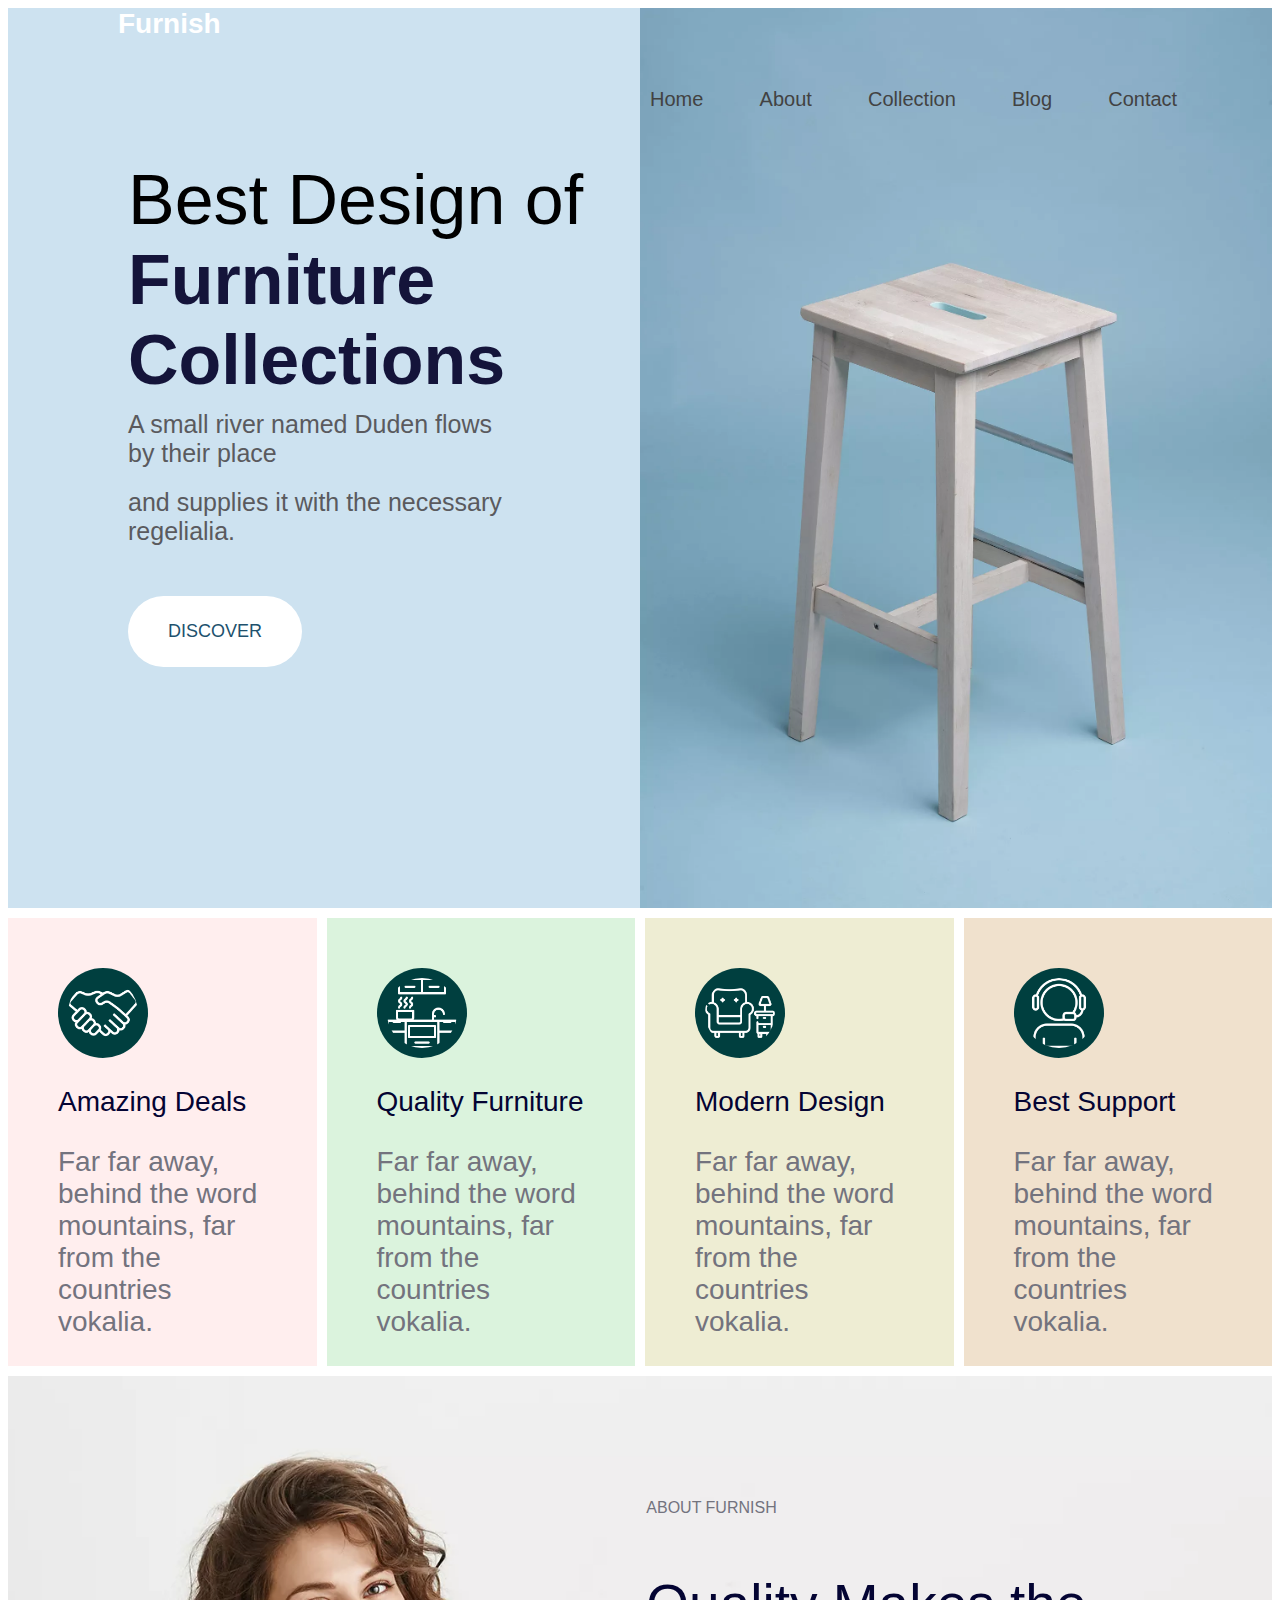
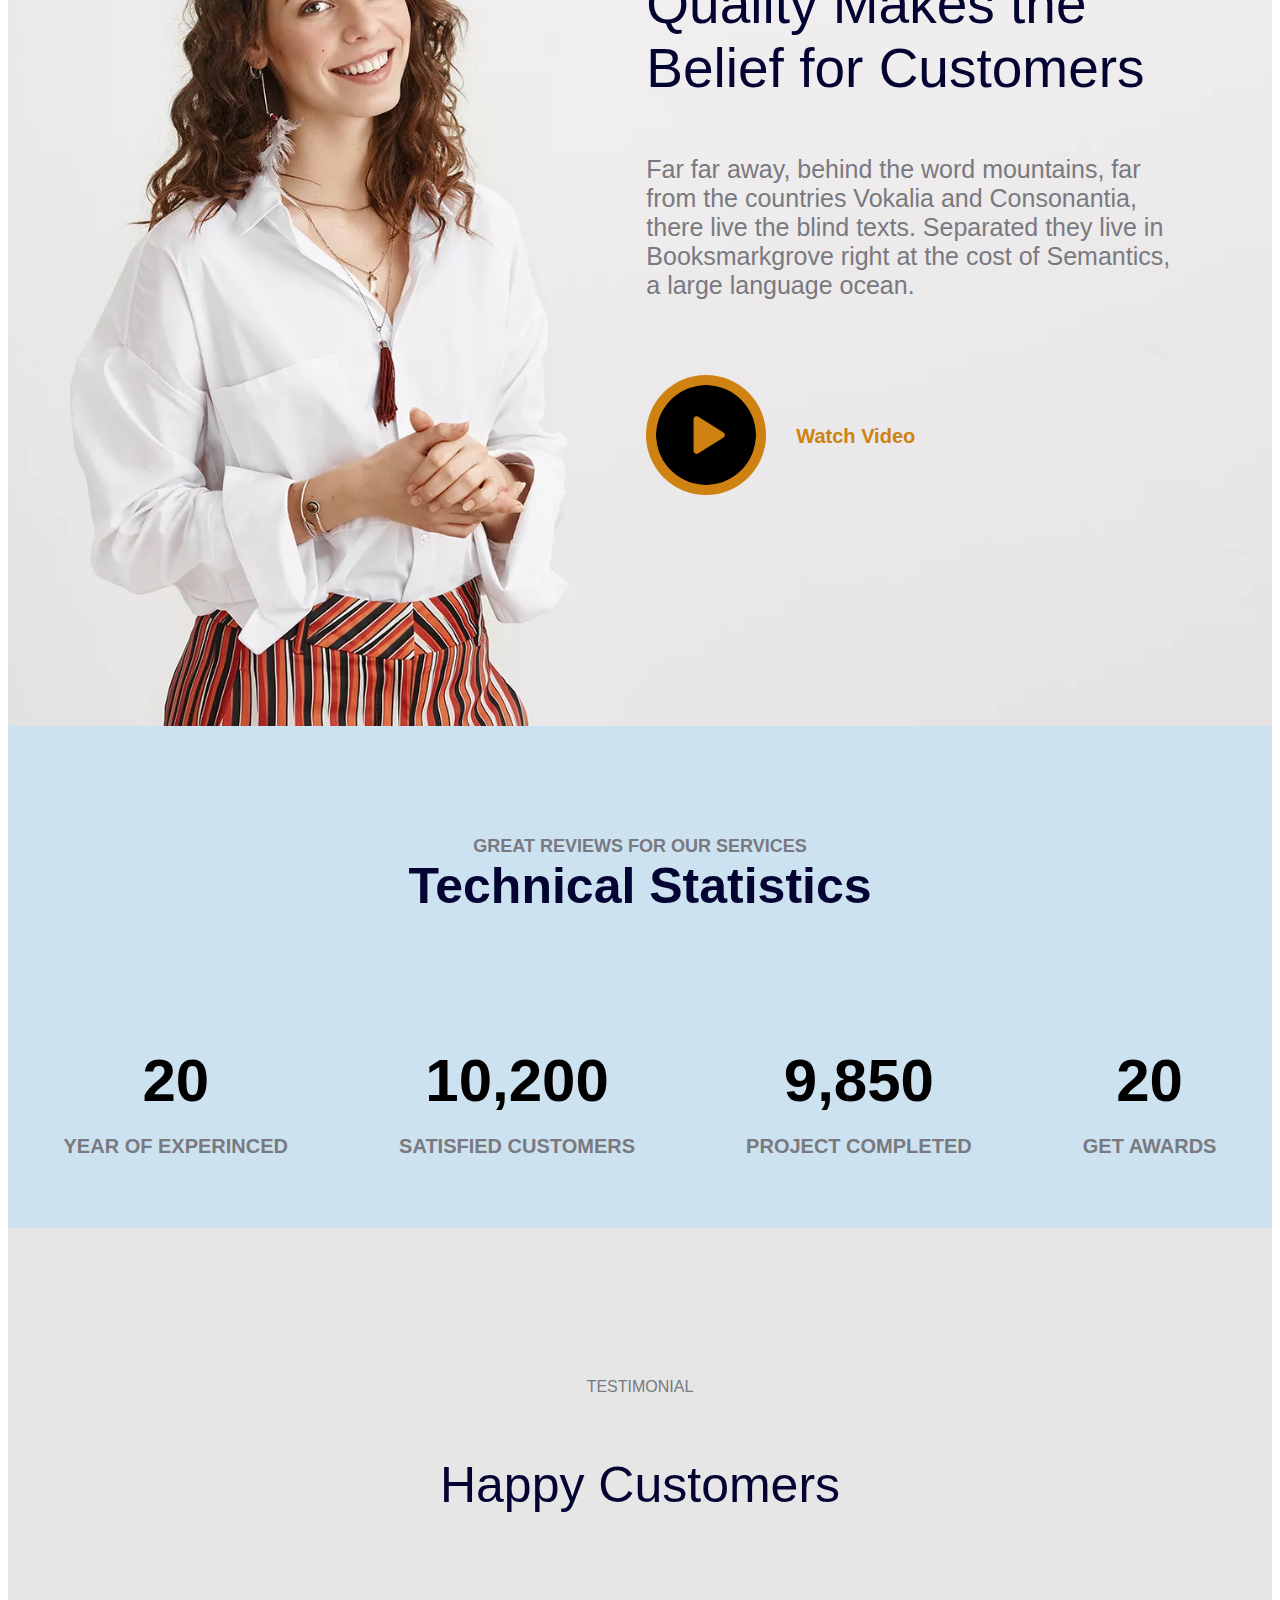
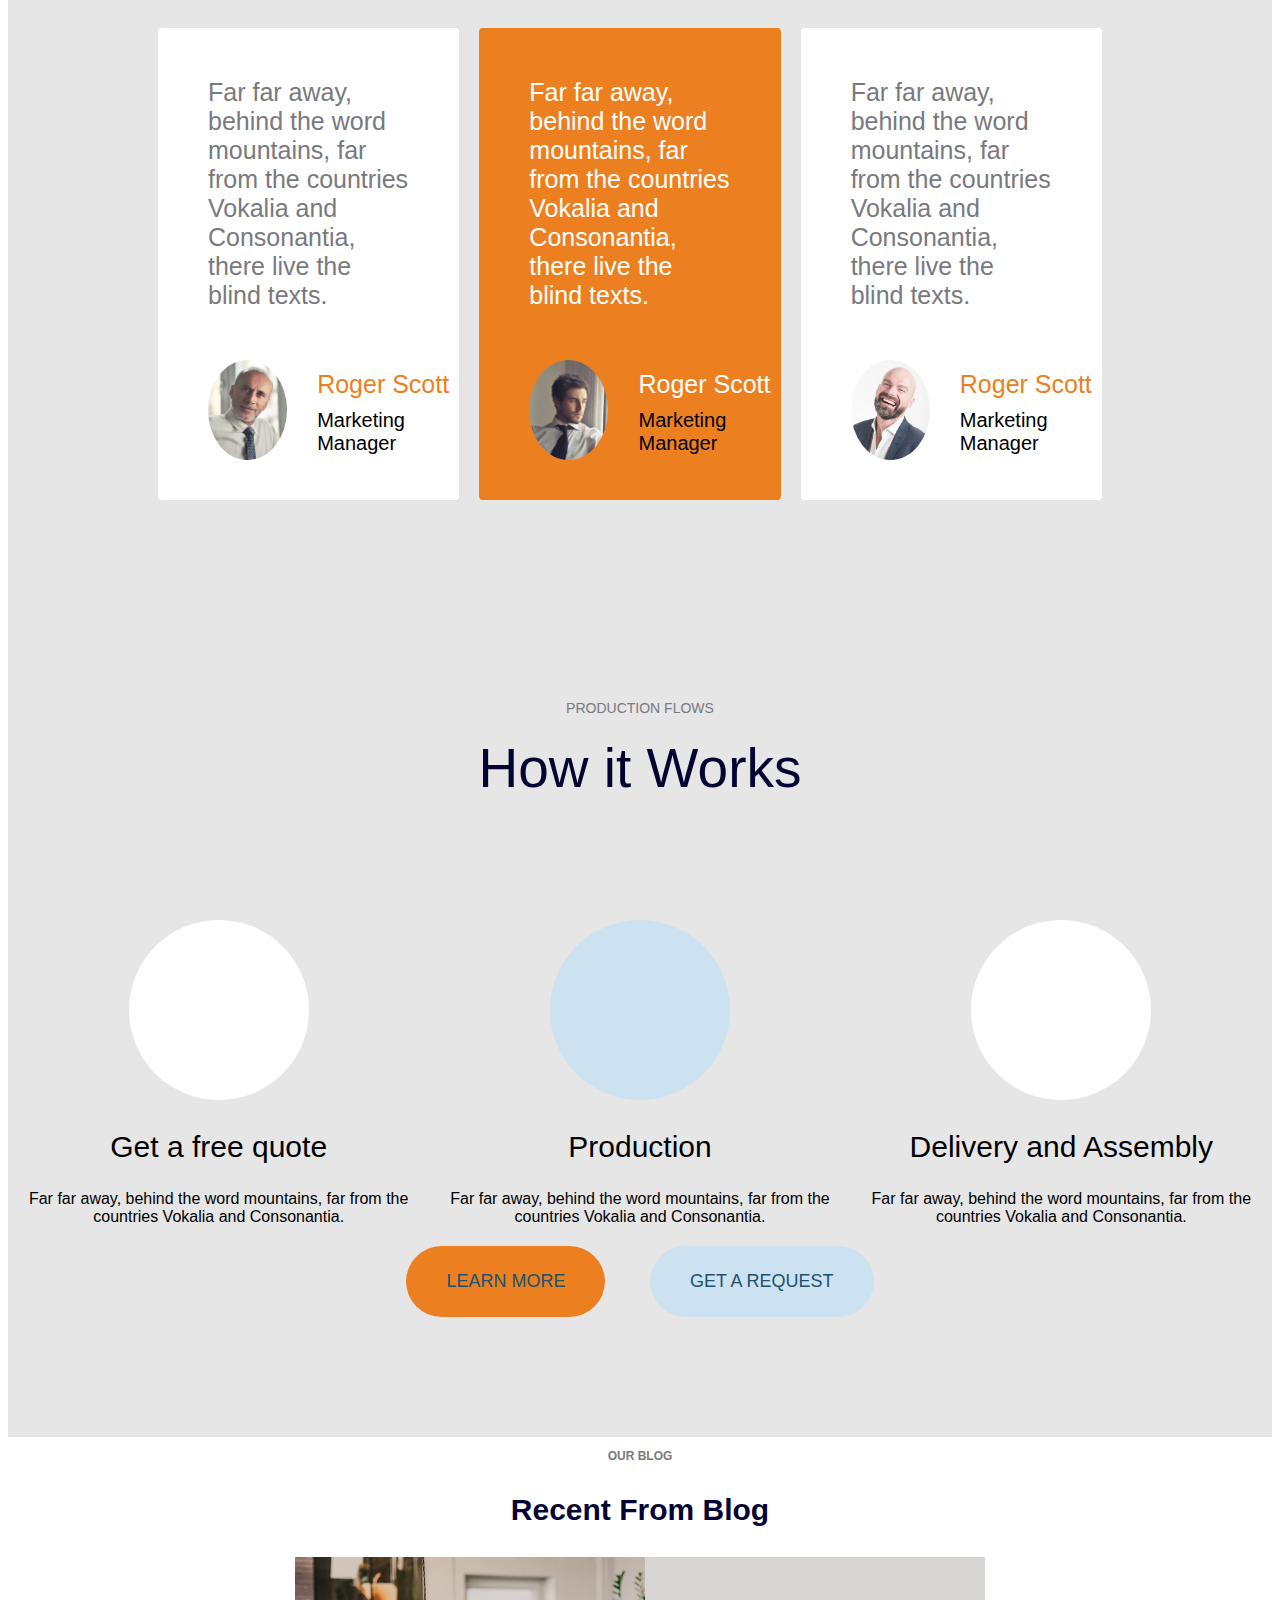
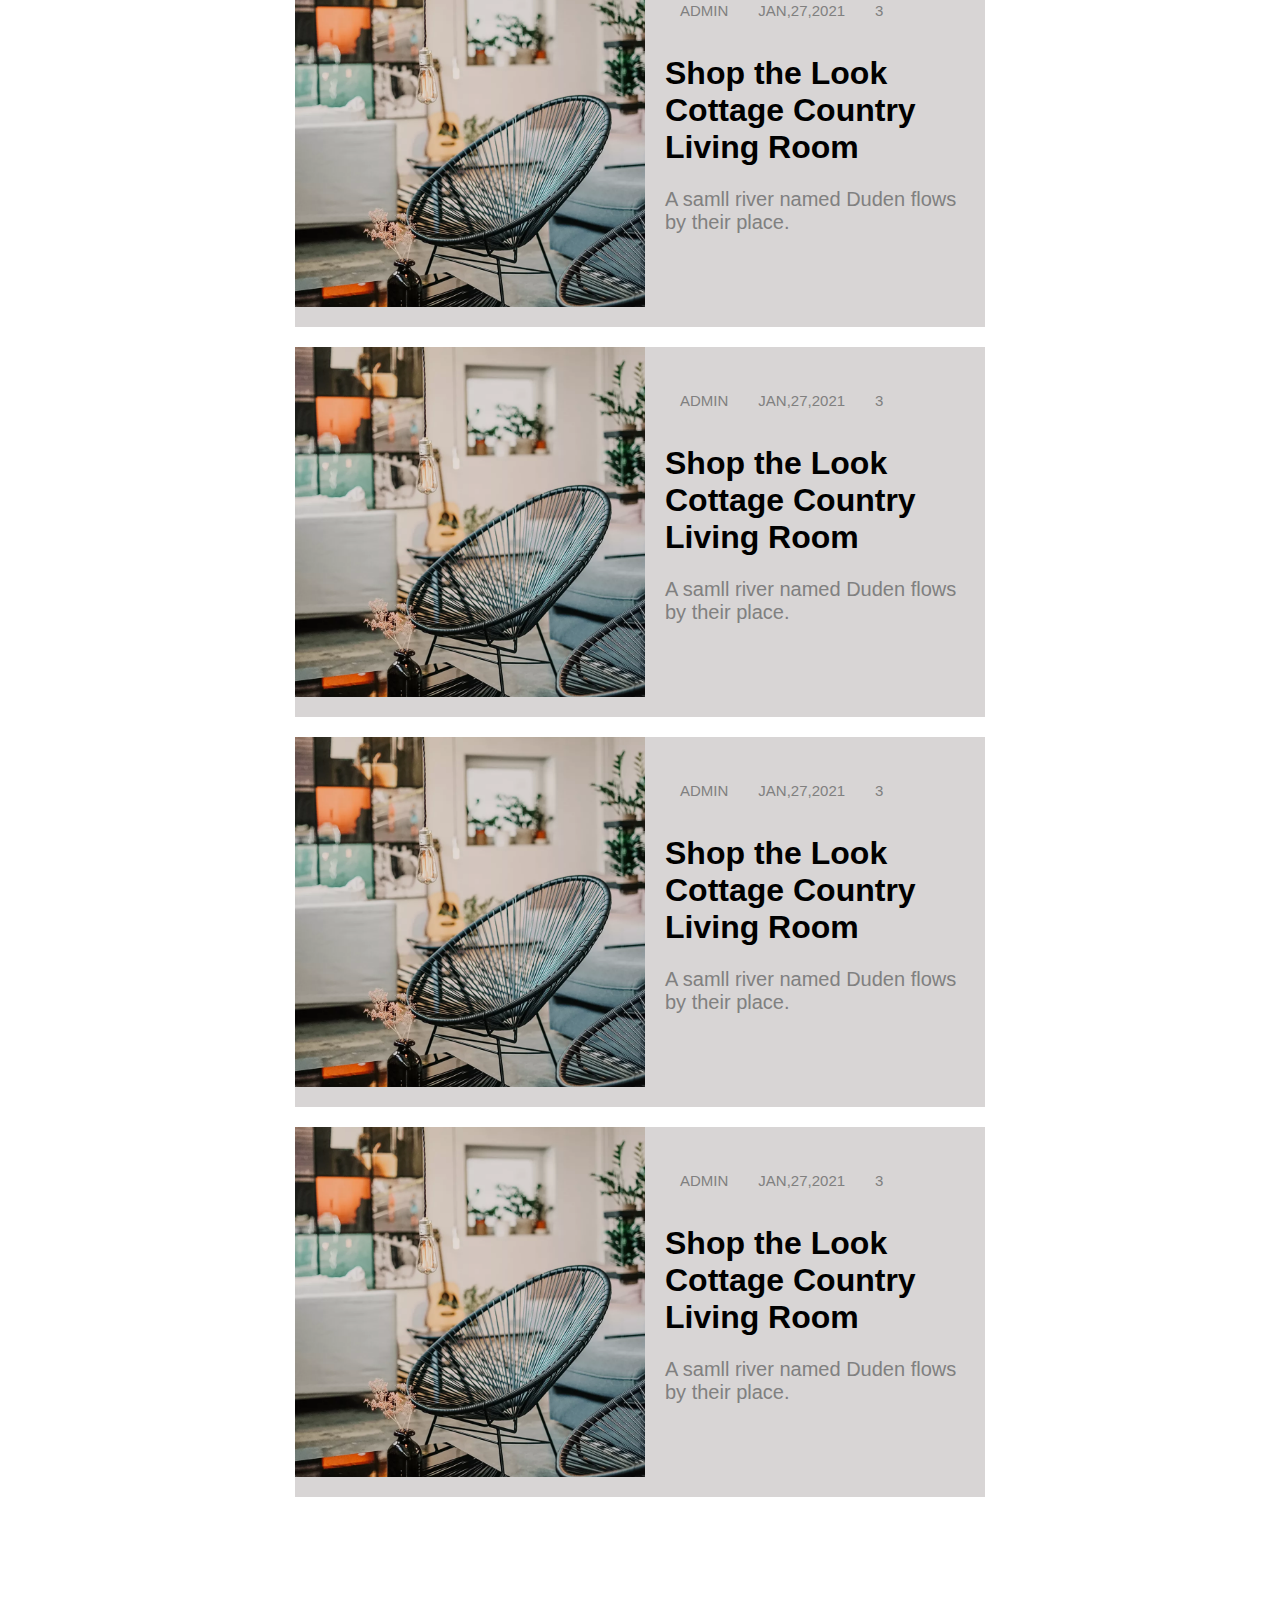
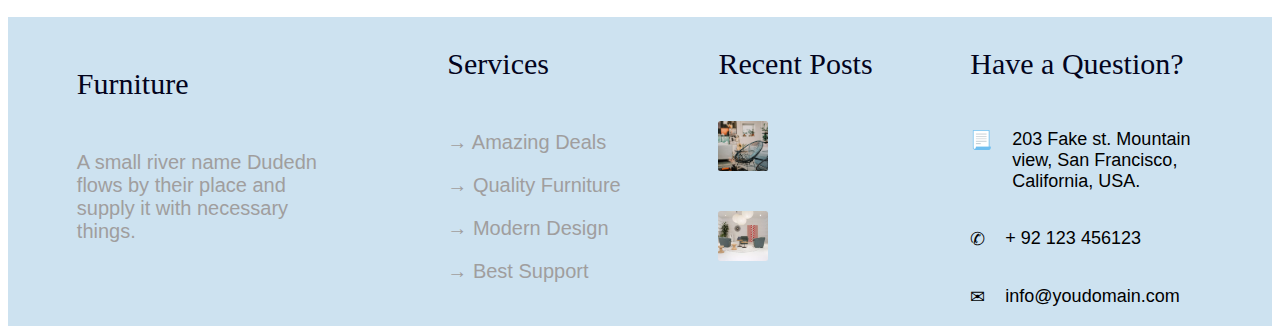
<file: index.html>
<!DOCTYPE html>
<html>
<head>
<title>UI Assignment</title>
<!-- <meta name="viewport" content="width=device-width, initial-scale=1"> -->
<!-- <link rel="stylesheet" href="/home/dev/Desktop/Training work/UI Task/Task/syntax.css"> -->
<link rel="stylesheet" href="https://pro.fontawesome.com/releases/v5.10.0/css/all.css" 
integrity="sha384-AYmEC3Yw5cVb3ZcuHtOA93w35dYTsvhLPVnYs9eStHfGJvOvKxVfELGroGkvsg+p" crossorigin="anonymous"/>

<style>
    /* *{
    margin: 0px;
    padding: 0px;
} */

body{
    font-family: "Poppins", Arial, sans-serif;
    font-size: 16px;
    overflow-x: hidden;
}

.header{
    display: flex;
    height: 900px;
    justify-content: space-evenly;
}

.leftside{
    flex:50%;
    background-color:rgb(205, 226, 240);
}

.rightside{
    flex:50%;
    background-image: url("xbg_2.webp");
    background-size: cover;
    background-repeat: no-repeat;
    background-position:center;
    justify-content: space-between;
    height:auto;
}

.topbar{
    display: flex;
    color:white;
    font-size: 28px;
    font-family:-apple-system, BlinkMacSystemFont, 'Segoe UI', Roboto, Oxygen, Ubuntu, Cantarell, 'Open Sans', 'Helvetica Neue', sans-serif;
    font-weight:bold;
    background-color: none;
    justify-content: space-between;
    /* margin-top: 80px; */
    padding-left: 110px;
}

.leftside1{
    color:color: rgb(32, 81, 109);;
    margin-top: 120px;
    padding-left: 120px;
    font-size: 70px;
    font-family:-apple-system, BlinkMacSystemFont, 'Segoe UI', Roboto, Oxygen, Ubuntu, Cantarell, 'Open Sans', 'Helvetica Neue', sans-serif;
    background-color: none;
}

.leftside2{
    color: rgb(20, 20, 58);
    padding-left: 120px;
    font-size: 70px;
    font-family:-apple-system, BlinkMacSystemFont, 'Segoe UI', Roboto, Oxygen, Ubuntu, Cantarell, 'Open Sans', 'Helvetica Neue', sans-serif;
    font-weight: bold;
    background-color: none;
}

.leftside3{
    color: rgb(90, 90, 94);
    padding: 10px 120px;
    font-size: 25px;
    font-family:-apple-system, BlinkMacSystemFont, 'Segoe UI', Roboto, Oxygen, Ubuntu, Cantarell, 'Open Sans', 'Helvetica Neue', sans-serif;
    background-color: none;
}

.leftside4{
    color: rgb(90, 90, 94);
    padding: 10px 120px;
    font-size: 25px;
    font-family:-apple-system, BlinkMacSystemFont, 'Segoe UI', Roboto, Oxygen, Ubuntu, Cantarell, 'Open Sans', 'Helvetica Neue', sans-serif;
    background-color: none;
}

.discover{
    background-color: rgb(255, 255, 255);
    border: none;
    font-size: 18px;
    color: rgb(32, 81, 109);
    padding: 25px 40px;
    text-align: center;
    text-decoration: none;
    display: inline-block;
    margin: 40px 120px;
    cursor: pointer;
    border-radius: 160px;
}

.items{
    display: flex;
    justify-content: space-between;
}

.items a{
    text-decoration: none;
    font-size: 20px;
    font-family:-apple-system, BlinkMacSystemFont, 'Segoe UI', Roboto, Oxygen, Ubuntu, Cantarell, 'Open Sans', 'Helvetica Neue', sans-serif ;
    color: rgb(66, 66, 66);
    padding-left: 10px;
    margin-top: 80px;
    
}

.lastitem{
    padding-right: 15%;
}

.menu{
    display: none;
    color: white;

}

.afterheader{
    display: flex;
    height:auto;
    justify-content: space-between;
}

.block1{
    flex:25%;
    margin-top: 10px;
    margin-right: 5px;
    margin-bottom: 10px;
    background-color: rgb(255, 238, 238);
}

.block2{
    flex:25%;
    margin-top: 10px;
    margin-left: 5px;
    margin-right: 5px;
    margin-bottom: 10px;
    background-color: rgb(219, 243, 221);
}

.block3{
    flex:25%;
    margin-top: 10px;
    margin-left: 5px;
    margin-right: 5px;
    margin-bottom: 10px;
    background-color: rgb(238, 237, 211);
}

.block4{
    flex:25%;
    margin-top: 10px;
    margin-left: 5px;
    margin-bottom: 10px;
    background-color: rgb(240, 225, 205);
}

.icon1{
    background: #ffc0c0;
    filter:invert(1);
    width: 70px;
    height: 70px;
    margin-top: 50px;
    margin-left: 50px;
    border-radius: 50%;
    text-align: center;
    line-height: 100px;
    vertical-align: middle;
    padding: 10px; 
}

.icon2{
    background: #ffc0c0;
    filter:invert(1);
    width: 70px;
    height: 70px;
    margin-top: 50px;
    margin-left: 50px;
    border-radius: 50%;
    text-align: center;
    line-height: 100px;
    vertical-align: middle;
    padding: 10px; 
}

.icon3{
    background: #ffc0c0;
    filter:invert(1);
    width: 70px;
    height: 70px;
    margin-top: 50px;
    margin-left: 50px;
    border-radius: 50%;
    text-align: center;
    line-height: 100px;
    vertical-align: middle;
    padding: 10px; 
}

.icon4{
    background: #ffc0c0;
    filter:invert(1);
    width: 70px;
    height: 70px;
    margin-top: 50px;
    margin-left: 50px;
    border-radius: 50%;
    text-align: center;
    line-height: 100px;
    vertical-align: middle;
    padding: 10px; 
}

.blockheadings{
    color: rgb(4, 4, 51);
    padding-left: 50px;
    font-size: 28px;
    font-family:'Franklin Gothic Medium', 'Arial Narrow', Arial, sans-serif;
    background-color: none;
}

.blockdescription{
    color: rgb(115, 115, 126);
    padding-left: 50px;
    padding-right: 50px;
    font-size: 28px;
    font-family:'Franklin Gothic Medium', 'Arial Narrow', Arial, sans-serif;
    background-color: none;
}

.videosection{
    height: 950px;
    background-image: url("xbg_4.webp");
    background-size: cover;
    background-repeat: no-repeat;
    background-position:center;
}

.videosectiontext{
    float: right;
    margin-left: 50.5%;
    margin-top: 8.5%;
    padding-right: 8%;
    font-weight: 450;
}

.vstext1{
    color: rgb(115, 115, 126);
    font-size: 16px;
    font-family: -apple-system, BlinkMacSystemFont, 'Segoe UI', Roboto, Oxygen, Ubuntu, Cantarell, 'Open Sans', 'Helvetica Neue', sans-serif;
    background-color: none;
}

.vstext2{
    color: rgb(4, 4, 51);
    font-size: 55px;
    font-family:-apple-system, BlinkMacSystemFont, 'Segoe UI', Roboto, Oxygen, Ubuntu, Cantarell, 'Open Sans', 'Helvetica Neue', sans-serif;
    background-color: none;
}

.vstext3{
    color: rgb(121, 121, 128);
    font-size: 25px;
    font-family:-apple-system, BlinkMacSystemFont, 'Segoe UI', Roboto, Oxygen, Ubuntu, Cantarell, 'Open Sans', 'Helvetica Neue', sans-serif;
    background-color: none;
}

.iconandtext{
    display: flex;
}

.playicon{
    background: #ce8211;
    width: 100px;
    height: 100px;
    margin-top: 50px;
    border-radius: 50%;
    text-align: center;
    line-height: 100px;
    vertical-align: middle;
    padding: 10px;
}

.textafterplay{
    margin-left:30px;
    margin-top: 100px;
    text-align: right;
    font-size: 20px;
    font-weight: bold;
    color: #ce8211;
}

.reviewsection{
    background-color: rgb(205, 226, 240);
    height: 200px;
    font-weight: bold;
}

.topreviewtext1{
    color: rgb(121, 121, 128);
    text-align: center;
    padding-top: 110px;
    margin: 0px;
    font-size: 18px;
    font-family: -apple-system, BlinkMacSystemFont, 'Segoe UI', Roboto, Oxygen, Ubuntu, Cantarell, 'Open Sans', 'Helvetica Neue', sans-serif;
}

.topreviewtext2{
    color: rgb(4, 4, 51);
    text-align: center;
    margin-top: 0px;
    padding-bottom: 20px;
    font-size: 50px;
    font-family: -apple-system, BlinkMacSystemFont, 'Segoe UI', Roboto, Oxygen, Ubuntu, Cantarell, 'Open Sans', 'Helvetica Neue', sans-serif;
}

.statistics
{
    background-color: rgb(205, 226, 240);
    display: flex;
    height:auto;
    font-weight: bold;
    justify-content: space-around;
}

.stat1,.stat2,.stat3,.stat4{
    height:auto;
}

.statnum{
    padding-top: 60px;
    text-align: center;
    font-size: 60px;
    margin-bottom: 0px;
}

.stattext{
    color:rgb(121, 121, 128);
    text-align: center;
    font-size: 20px;
    padding-bottom: 50px;
}
    
.testimonials{
    background-color: rgb(230, 230, 230);
    height: 300px;
}

.testimonials1{
    text-align: center;
    font-size: 16px;
    padding-top: 150px;
    margin: 0px;
    color: rgb(121, 121, 128);
}

.testimonials2{
    text-align: center;
    font-size: 50px;
    padding-top: 10px;
    color: rgb(4, 4, 51)
}

.customersreview{
    display: flex;
    background-color: rgb(230, 230, 230);
    height: auto;   
    justify-content: space-evenly;
}

.customersreview1{
    height: auto;
    margin-top: 100px;
    margin-left: 150px;
    margin-bottom: 200px;
    margin-right: 20px;
    background-color: white;
    border-radius: 1%;
}

.customersreview2{
    height: auto;
    margin-top: 100px;
    margin-right: 20px;
    margin-bottom: 200px;
    background-color:rgb(236, 128, 33);
    border-radius: 1%;
}

.customersreview3{
    height: auto;
    margin-top: 100px;
    margin-right: 170px;
    margin-bottom: 200px;
    background-color: white;
    border-radius: 1%;
}

.customertext1{
    margin: 50px;
    font-size: 25px;
    color:rgb(121, 121, 128)

}

.customertext2{
    margin: 50px;
    font-size: 25px;
    color:rgb(255, 255, 255)

}

.customertext3{
    margin: 50px;
    font-size: 25px;
    color:rgb(121, 121, 128)

}

.reference1{
    display:flex;
    height:auto;
    margin-bottom: 20px;
    justify-content: space-around;
}

.reference2{
    display:flex;
    height:auto;
    margin-bottom: 20px;
    justify-content: space-around;
}

.reference3{
    display:flex;
    height:auto;
    margin-bottom: 20px;
    justify-content: space-around;
}

.referenceimg1{
    width:100px;
    height: 100px;
    border-radius: 50%;
    background-image: url("xperson_3.webp");
    background-size: cover;
    background-repeat: no-repeat;
    background-position:center;
    margin-left: 50px;
    margin-bottom: 20px;
}
.referenceimg2{
    width:100px;
    height: 100px;
    border-radius: 50%;
    background-image: url("xperson_4.webp");
    background-size: cover;
    background-repeat: no-repeat;
    background-position:center;
    margin-left: 50px;
    margin-bottom: 20px;
}

.referenceimg3{
    width:100px;
    height: 100px;
    border-radius: 50%;
    background-image: url("xperson_2.webp");
    background-size: cover;
    background-repeat: no-repeat;
    background-position:center;
    margin-left: 50px;
    margin-bottom: 20px;
}

.referencetext1{
    padding-left: 20px;
}

.referencetext2{
    padding-left: 20px;
}

.referencetext3{
    padding-left: 20px;
}

.referencename1{
    color:rgb(236, 128, 33);
    font-size: 25px;
    margin:10px;
}

.referencename2{
    color:rgb(252, 252, 252);
    font-size: 25px;
    margin:10px;
}

.referencename3{
    color:rgb(236, 128, 33);
    font-size: 25px;
    margin:10px;
}

.referenceposition1{
    color: black;
    font-size: 20px;
    margin:10px;
}

.referenceposition2{
    color: black;
    font-size: 20px;
    margin:10px;
}

.referenceposition3{
    color: black;
    font-size: 20px;
    margin:10px;
}

.workflow{
    background-color: rgb(230, 230, 230);
    height: auto;
    margin:unset;
    padding-bottom: 100px;
}

.workflowtext1{
    color: rgb(121, 121, 128);
    font-size: 14px;
    text-align: center;
    margin:unset;
}

.workflowtext2{
    color: rgb(4, 4, 51);
    font-size: 55px;
    text-align: center;
    padding-top: 20px;
    margin:unset;
}

.workflowsteps{
    display: flex;
    height: auto;
    padding-top: 100px;
    margin: 0px;
    justify-content:space-around;   
}

.workflowsteps1{
    height: auto;
    padding-top: 20px;
}

.workflowsteps2{
    padding-top: 20px;
    height: auto;
}

.workflowsteps3{
    padding-top: 20px;
    height: auto;
}

.workflowsteps1img{
    width:180px;
    height: 180px;
    font-size: 80px;
    color: orange;
    text-align: center;
    line-height: 180px;
    border-radius: 50%;
    background-color: white;
    margin: 0% auto;
}

/* .dashes1{
    padding-top: 65px;
} */

.workflowsteps2img{
    width:180px;
    height: 180px;
    font-size: 80px;
    color:black;
    text-align: center;
    line-height: 180px;
    border-radius: 50%;
    margin: 0% auto;
    background-color: rgb(205, 226, 240);
}

.workflowsteps3img{
    width:180px;
    height: 180px;
    font-size: 80px;
    color: orange;
    text-align: center;
    line-height: 180px;
    border-radius: 50%;
    margin: 0% auto;
    background-color: white;
}

.afterflowheading{
    text-align: center;
    font-size: 30px;
    padding-top: 30px;
    margin:0px;
    height: 60px;
    
}

.afterflowtext{
    margin:0% auto;
    text-align: center;
    max-width: 450px;
}

.afterflowbuttonsection{
    text-align: center;
}

.afterflowbutton1{
    background-color: rgb(236, 128, 33);
    border: none;
    font-size: 18px;
    color: rgb(32, 81, 109);
    padding: 25px 40px;
    text-align: center;
    text-decoration: none;
    display: inline-block;
    margin: 20px;
    cursor: pointer;
    border-radius: 160px;
}

.afterflowbutton2{
    background-color: rgb(205, 226, 240);
    border: none;
    font-size: 18px;
    color: rgb(32, 81, 109);
    padding: 25px 40px;
    text-align: center;
    text-decoration: none;
    display: inline-block;
    margin:20px;
    cursor: pointer;
    border-radius: 160px;
}

.blog{
    background-color: rgb(255, 253, 253);
    height: auto;
    margin:unset;
    padding-bottom: 100px;
    background-color: white;
}

.blogheading{
    font-size: 12px;
    text-align: center;
    color:rgb(121, 121, 128);
    font-weight:bold;
}

.blogdata{
    font-size: 30px;
    text-align: center;
    color:rgb(4, 4, 51);;
    font-weight:bold;
}

.blogflex{
    display: flex;
    background-color: rgb(216, 213, 213);
    margin: 0px 10px 0px 10px;
}

.blogimg1{
    width: 350px;
    height: 350px;
    background-image: url("ximage_1.webp    ");
    background-size:cover;
    background-repeat: no-repeat;   
    background-position:center;
    justify-content: space-between;
}

.blogcontent{
    padding:20px;
}

.blogcontent h1{
    max-width: 300px;
}

.blogcontent p{
    max-width: 300px;
    font-size: 20px;
    color:gray;
}

.blogIcons{
    text-align: center;
    display: flex;
    margin-top: 10px;
}

.blogIcons p{
    margin: 0% auto;
    font-size: 15px;
    margin: 15px;
}

.blogIcons i{
    color:orange;
    margin-top: 14px;
}

.mainblog{
    display: flex;
    flex-wrap: wrap;
    justify-content:center;
}

.mainblog div{
    margin-bottom: 20px;
}

.footer1{
    display: flex;
    background-color: rgb(205, 226, 240);
    height: auto;
    justify-content: space-around;
}

.footer1flex1{
    display: flex;
    flex-direction: column;
    max-width: 20%;
    margin:20px;
}

.footer1flex2{
    display: flex;
    flex-direction: column;
    max-width: 20%;
}

.footer1flex3{
    display: flex;
    flex-direction: column;
    max-width: 20%;
}

.footer1flex4{
    display: flex;
    flex-direction: column;
    max-width: 20%;
}

.footer1flex1heading{
    color: rgb(3, 4, 29);
    font-size: 30px;
    font-family: bold;
}

.footer1flex2heading{
    color: rgb(14, 16, 66);
    font-size: 30px;
}

.footer1flex3heading{
    color: rgb(14, 16, 66);
    font-size: 30px;
}

.footer1flex4heading{
    color: rgb(14, 16, 66);
    font-size: 30px;
}

.footer1flex1text{
    color: rgb(160, 158, 158);
    font-size: 20px;
}

.footer1flex1icons{
    color: rgb(89, 105, 192);
    font-size: 30px;
}

.footer1flex2items{
    flex-direction: column;
}

.footer1flex2itemsstyle{
    font-size: 20px;
    color: rgb(160, 158, 158);
}

.footer1flex3line1{
    display: flex;
}

.footer1flex3line2{
    display: flex;
}

.footer1flex3line1img1{
    margin-top: 10px;
    width: 50px;
    height: 50px;
    border-radius: 5%;
    background-image: url("ximage_1.webp    ");
    background-size: cover;
    background-repeat: no-repeat;
    background-position:center;
}

.footer1flex3line1img2{
    margin-top: 40px;
    width: 50px;
    height: 50px;
    border-radius: 5%;
    background-image: url("ximage_2.webp    ");
    background-size: cover;
    background-repeat: no-repeat;
    background-position:center;
}

.footer1flex4line1{
    display: flex;
}

.footer1flex4line2{
    display: flex;
}

.footer1flex4line3{
    display: flex;
}

.footer1flex4symbol{
    font-size: 18px;
}

.footer1flex4text{
    font-size: 18px;
    padding-left:20px ;
}

@media only screen and (max-width: 800px) {
  
    .blogimg1{
        width: 100%;
    }
    .blogflex p{
        width: 100%;
    }
    .blogflex h1{
        max-width: 600px;
    }
    .topbar{
        display: flex;
        background-color: rgb(49, 49, 145);
        justify-content: space-between;
    }

    .items{
        flex-direction: column;
        height: 49px;
        /* margin-top: 80px; */
        vertical-align: center;
        /* border: 1px solid red; */
        overflow: hidden;
    }

    /* .items:hover{
        overflow:visible;
        height: auto;
        width: auto;
    } */
    
    .menu{
        margin: 0px;
        display: inline;
        background-color: rgb(49, 49, 145);
        padding: 7.2px;

    }
    
    .items a{
        color:white
    }

    .afterheader{
        flex-direction: column;
        height: auto;
    }

    .blockdescription{
        padding-bottom: 50px;
    }

    .block1, .block2, .block3, .block4{
        margin-left: 0px;
        margin-right: 0px;
        margin-top: 10px;
        margin-bottom: 0px;;
    }

    .videosection{
        margin-top: 10px;
        opacity: 80%;
    }

    .videosectiontext{
        margin-left: 20px;
        margin-top: 150px;
        margin-right: 70px;
        padding:0px;
    }

    .reviewsection{
        
    }

    .topreviewtext1{
        margin:0px;
        padding-top: 100px;
        font-size: 14px;
    }

    .topreviewtext2{
        padding-top: 20px;
    }

    .statistics{
        padding-top:60px;
        flex-direction: column;
        height: auto;
    }

    .statnum{
        margin:0px;
        padding:0px;
        text-align: center;
        font-size: 55px;
    }
    
    .stattext{
        margin:0px;
        padding:0px;
        padding-bottom: 20px;
        color:rgb(121, 121, 128);
        text-align: center;
        font-size: 16px;
       
    }

    .stat4{
        padding-bottom: 100px;
    }

    .testimonials1{
        margin: 0px;
    }

    .customersreview{
        flex-direction: column;
    }

    .customersreview1{
        margin: 20px;
    }

    .customersreview2{
        margin: 20px;
    }

    .customersreview3{
        margin: 20px;
    }

    .workflowsteps{
        flex-direction: column;
        height: auto;
    }

    .footer1{
        flex-direction: column;
    }

    .footer1flex1{
        max-width: unset;
    }

    .footer1flex2{
        max-width: unset;
    }

    .footer1flex3{
        max-width: unset;
    }

    .footer1flex4{
        max-width: unset;
    }
    
}

@media only screen and (max-width: 1000px) {

    .afterheader{
        flex-direction: column;
    }

}
@media only screen and (max-width:800px){
    .blogflex{
        flex-direction: column;
        justify-content: center;
        align-items: center;
        max-width: 80%;
        margin: 0% auto;
    }   
    .mainblog{
        flex-direction: column;
    }
}


  


</style>
</head>

<body>
    <div class="header">
        <div class="leftside">
            <div class="topbar">
                Furnish
            </div>
            <div class=leftside1>Best Design of</div>
            <div class=leftside2>Furniture Collections</div>
            <div class=leftside3>A small river named Duden flows by their place</div>
            <div class=leftside4>and supplies it with the necessary regelialia.</div>
            <button class="discover">DISCOVER</button>
        </div>

        <div class="rightside"> 
            <div class="items">
                <div class="menu"><i class="fas fa-bars"></i></div>
                <a href="#home">Home</a>
                <a href="#about">About</a>
                <a href="#collection">Collection</a>
                <a href="#blog">Blog</a>
                <a class="lastitem"href="#contact">Contact</a>
            </div>
        </div>
    </div>

    <div class="afterheader">
        <div class="block1">
            <img class="icon1" src="handshake.png">
            <p class="blockheadings">Amazing Deals</p>
            <p class="blockdescription">Far far away, behind the word mountains, far from the countries vokalia.</p>
        </div>

        <div class="block2">
            <img class="icon2" src="kitchen.png">
            <p class="blockheadings">Quality Furniture</p>
            <p class="blockdescription">Far far away, behind the word mountains, far from the countries vokalia.</p>
        </div>

        <div class="block3">
            <img class="icon3" src="furniture.png">
            <p class="blockheadings">Modern Design</p>
            <p class="blockdescription">Far far away, behind the word mountains, far from the countries vokalia.</p>
        </div>

        <div class="block4">
            <img class="icon4" src="support.png">
            <p class="blockheadings">Best Support</p>
            <p class="blockdescription">Far far away, behind the word mountains, far from the countries vokalia.</p>
        </div>
    </div>

    <div class="videosection">
        <div class="videosectiontext">
            <p class="vstext1">ABOUT FURNISH</p>
            <p class="vstext2">Quality Makes the Belief for Customers</p>
            <p class="vstext3">Far far away, behind the word mountains, far from the countries Vokalia and Consonantia, 
                there live the blind texts. Separated they live in Booksmarkgrove right at the cost of Semantics, a large language ocean.</p>
            <div class="iconandtext">
                <img class="playicon" src="play-button2.png">
                <p class="textafterplay">Watch Video</p>
            </div>
        </div>
    </div>

    <div class="reviewsection">
        <p class="topreviewtext1">GREAT REVIEWS FOR OUR SERVICES</p>
        <p class="topreviewtext2">Technical Statistics</p>
    </div>

    <div class="statistics">
        <div class="stat1">
            <p class="statnum">20</p>
            <p class="stattext">YEAR OF EXPERINCED</p>
        </div>
        <div class="stat2">
            <p class="statnum">10,200</p>
            <p class="stattext">SATISFIED CUSTOMERS</p>
        </div>
        <div class="stat3">
            <p class="statnum">9,850</p>
            <p class="stattext">PROJECT COMPLETED</p>
        </div>
        <div class="stat4">
            <p class="statnum">20</p>
            <p class="stattext">GET AWARDS</p>
        </div>  
    </div>

    <div class="testimonials">
        <p class="testimonials1">TESTIMONIAL</p>
        <p class="testimonials2">Happy Customers</p>
    </div>

    <div class="customersreview">
        <div class="customersreview1">
            <p class="customertext1">Far far away, behind the word mountains, far from the countries Vokalia and Consonantia, 
                there live the blind texts.
            </p>
            <div class="reference1">
                <div class="referenceimg1">

                </div>
                <div class="referencetext1">
                    <p class="referencename1">Roger Scott</p>
                    <p class="referenceposition1">Marketing Manager</p>
                </div>
            </div>
        </div>

        <div class="customersreview2">
            <p class="customertext2">Far far away, behind the word mountains, far from the countries Vokalia and Consonantia, 
                there live the blind texts.
            </p>
            <div class="reference2">
                <div class="referenceimg2">

                </div>
                <div class="referencetext2">
                    <p class="referencename2">Roger Scott</p>
                    <p class="referenceposition2">Marketing Manager</p>
                </div>
            </div>
        </div>

        <div class="customersreview3">
            <p class="customertext3">Far far away, behind the word mountains, far from the countries Vokalia and Consonantia, 
                there live the blind texts.
            </p>
            <div class="reference3">
                <div class="referenceimg3">

                </div>
                <div class="referencetext3">
                    <p class="referencename3">Roger Scott</p>
                    <p class="referenceposition3">Marketing Manager</p>
                </div>
            </div>
        </div>
    </div>

    <div class="workflow">
        <div class="workflowtext">
            <p class="workflowtext1">PRODUCTION FLOWS</p>
            <p class="workflowtext2">How it Works</p>

            <div class="workflowsteps">
                <div class="workflowsteps1">
                    <div class="workflowsteps1img"><i class="fas fa-calculator"></i></div>
                    <!-- <p class="dashes1">----------------------------------------------</p> -->
                    <p class="afterflowheading">Get a free quote</p>
                    <p class="afterflowtext">Far far away, behind the word mountains, far from the countries Vokalia and Consonantia.</p>
                </div>
                <div class="workflowsteps2">
                    <div class="workflowsteps2img"><i class="fas fa-cog"></i></div>
                    <!-- <p class="dashes1">----------------------------------------------</p> -->
                    <p class="afterflowheading">Production</p>
                    <p class="afterflowtext">Far far away, behind the word mountains, far from the countries Vokalia and Consonantia.</p>
                </div>

                <div class="workflowsteps3">
                    <div class="workflowsteps3img"><i class="fas fa-archive"></i></i></div>
                    <p class="afterflowheading">Delivery and Assembly</p>
                    <p class="afterflowtext">Far far away, behind the word mountains, far from the countries Vokalia and Consonantia.</p>
                </div>
            </div>
            <div class="afterflowbuttonsection">
                <button class="afterflowbutton1">LEARN MORE</button>
                <button class="afterflowbutton2">GET A REQUEST</button> 
            </div>
          
        </div>
    </div>

    <div class="blog">
        <p class="blogheading">OUR BLOG</p>
        <p class="blogdata">Recent From Blog</p>
        <div class="mainblog">
        <div class="blogflex">
                <div class="blogimg1"></div>
                <div class="blogcontent">
                    <div class="blogIcons">
                        <i class="fas fa-user-alt"></i><p>ADMIN</p>
                        <i class="far fa-calendar-alt"></i><p>JAN,27,2021</p>
                        <i class="fas fa-comment"></i><p>3</p>
                   </div>
                    <h1>Shop the Look Cottage Country Living Room</h1>
                    <p>A samll river named Duden flows by their place.</p>
                </div>
        </div>
        <div class="blogflex">
            <div class="blogimg1"></div>
            <div class="blogcontent">
                <div class="blogIcons">
                    <i class="fas fa-user-alt"></i><p>ADMIN</p>
                    <i class="far fa-calendar-alt"></i><p>JAN,27,2021</p>
                    <i class="fas fa-comment"></i><p>3</p>
               </div>
                <h1>Shop the Look Cottage Country Living Room</h1>
                <p>A samll river named Duden flows by their place.</p>
            </div>
    </div>
    <div class="blogflex">
        <div class="blogimg1"></div>
        <div class="blogcontent">
            <div class="blogIcons">
                <i class="fas fa-user-alt"></i><p>ADMIN</p>
                <i class="far fa-calendar-alt"></i><p>JAN,27,2021</p>
                <i class="fas fa-comment"></i><p>3</p>
           </div>
            <h1>Shop the Look Cottage Country Living Room</h1>
            <p>A samll river named Duden flows by their place.</p>
        </div>
        </div>
        <div class="blogflex">
            <div class="blogimg1"></div>
            <div class="blogcontent">
                <div class="blogIcons">
                    <i class="fas fa-user-alt"></i><p>ADMIN</p>
                    <i class="far fa-calendar-alt"></i><p>JAN,27,2021</p>
                    <i class="fas fa-comment"></i><p>3</p>
            </div>
                <h1>Shop the Look Cottage Country Living Room</h1>
                <p>A samll river named Duden flows by their place.</p>
            </div>
        </div>
        </div>
    </div>

    <div class="footer1">
        <div class="footer1flex1">
            <p class="footer1flex1heading">Furniture</p>
            <p class="footer1flex1text">A small river name Dudedn flows by their place and supply it with necessary things.</p>
            <div class="footer1flex1icons">
                <i class="fab fa-twitter-square"></i>
                <i class="fab fa-facebook-square"></i>
                <i class="fab fa-instagram"></i>
            </div>
        </div>
        <div class="footer1flex2">
            <p class="footer1flex1heading">Services</p>
            <div class="footer1flex1items">
                <p class="footer1flex2itemsstyle">→ Amazing Deals</p>
                <p class="footer1flex2itemsstyle">→ Quality Furniture</p>
                <p class="footer1flex2itemsstyle">→ Modern Design</p>
                <p class="footer1flex2itemsstyle">→ Best Support</p>
            </div>
        </div>
        <div class="footer1flex3">
            <p class="footer1flex1heading">Recent Posts</p>
            <div class="footer1flex3line1"> 
                <div class="footer1flex3line1img1"></div>
                
            </div>
            <div class="footer1flex3line2">
                <div class="footer1flex3line1img2"></div>
            </div>
        </div>
        <div class="footer1flex4">
            <p class="footer1flex1heading">Have a Question?</p>
            <div class="footer1flex4line1">
                <p class="footer1flex4symbol">📃</p>
                <p class="footer1flex4text">203 Fake st. Mountain view, San Francisco, California, USA.</p>
            </div>
            <div class="footer1flex4line1">
                <p class="footer1flex4symbol">✆</p>
                <p class="footer1flex4text">+ 92 123 456123</p>
            </div>
            <div class="footer1flex4line1">
                <p class="footer1flex4symbol">✉</p>
                <p class="footer1flex4text">info@youdomain.com</p>
            </div>
        </div>
    </div>
</body>
</html>
</file>
